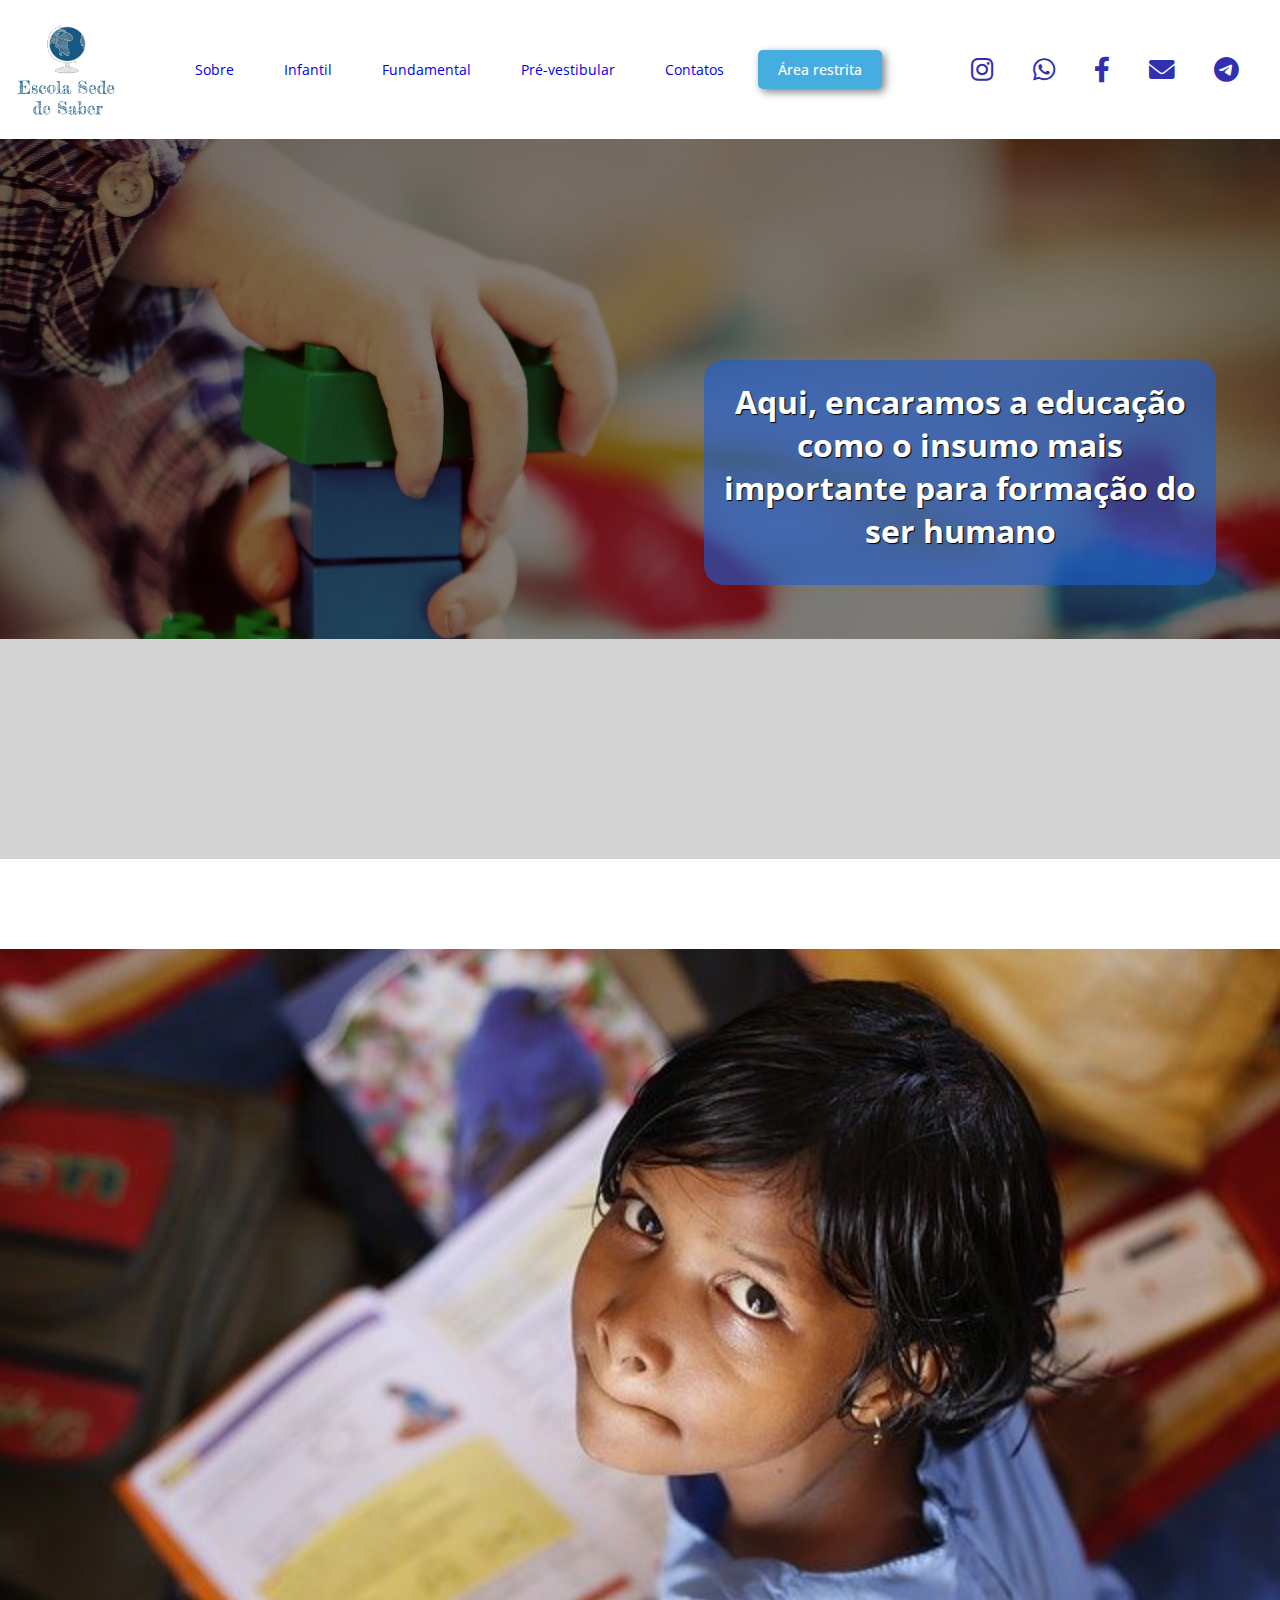
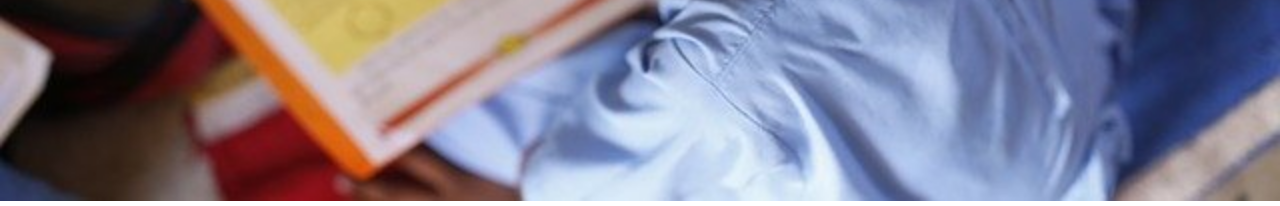
<file: index.html>
<!DOCTYPE html>
<html lang="pt-br">
<head>
    <meta charset="UTF-8">
    <meta http-equiv="X-UA-Compatible" content="IE=edge">
    <meta name="viewport" content="width=device-width, initial-scale=1.0">
    <title>Projeto Escola</title>
    <link rel="stylesheet" href="css/index.css">
    <link rel="stylesheet" href="css/login.css">
    <link rel="stylesheet" href="css/portais.css">
    <script src="js/index.js"></script>
    <script src="js/login.js"></script>
    <script src="js/portais.js"></script>
    <link rel="preconnect" href="https://fonts.googleapis.com">
    <link rel="preconnect" href="https://fonts.gstatic.com" crossorigin>
    <link rel="stylesheet" href="https://cdnjs.cloudflare.com/ajax/libs/font-awesome/6.0.0/css/all.min.css" integrity="sha512-9usAa10IRO0HhonpyAIVpjrylPvoDwiPUiKdWk5t3PyolY1cOd4DSE0Ga+ri4AuTroPR5aQvXU9xC6qOPnzFeg==" crossorigin="anonymous" referrerpolicy="no-referrer" />
    <link rel="stylesheet" href="https://cdnjs.cloudflare.com/ajax/libs/animate.css/4.1.1/animate.min.css"/>
    <link href="https://fonts.googleapis.com/css2?family=Love+Light&family=Open+Sans&family=Roboto:ital,wght@0,300;1,500&display=swap" rel="stylesheet">
</head>
<body>
    
    <!--Área do cabeçalho, menus e redes sociais-->
    <div class="cabecalho">
        <div class="logo">
            <img src="img/escolaLogo.png" width=250 alt="Logomarca da escola">
        </div>
        <nav class="menuPrincipal">
            <a href="#">Sobre</a>
            <a href="#">Infantil</a>
            <a href="#">Fundamental</a>
            <a href="#">Pré-vestibular</a>
            <a href="#">Contatos</a>
            <a href="login.html" target="_blanck" id="btnAreaRestrita">Área restrita</a>
        </nav>
        <div class="midias">
            <i class="fa-brands fa-instagram"></i>
            <i class="fa-brands fa-whatsapp"></i>
            <i class="fa-brands fa-facebook-f"></i>
            <i class="fa-solid fa-envelope"></i>
            <i class="fa-brands fa-telegram"></i>
        </div>
    </div>
    <!--Final do conteúdo do cabeçalho-->


    <!--Conteúdo da página (capa do site) principal-->
    <div class="paginaPrincipal">
        <img src="img/capaSite.jpg" alt="Capa do site">
        <div class="slogan animate__animated animate__fadeInLeft">
            <h1>Aqui, encaramos a educação como o insumo mais importante para formação do ser humano</h1>
        </div>
    </div>
    <!--Final do conteúdo da capa do site-->

    <div class="ensinoInfantil animate__animated animate__fadeInRight">
        <img src="img/aluna.jpg" alt="">
    </div>


    <!--Conteúdo do rodapé-->
    <div class="rodape">
        <h1></h1>
    </div>
    <!--Final do rodapé-->


</body>
</html>
</file>
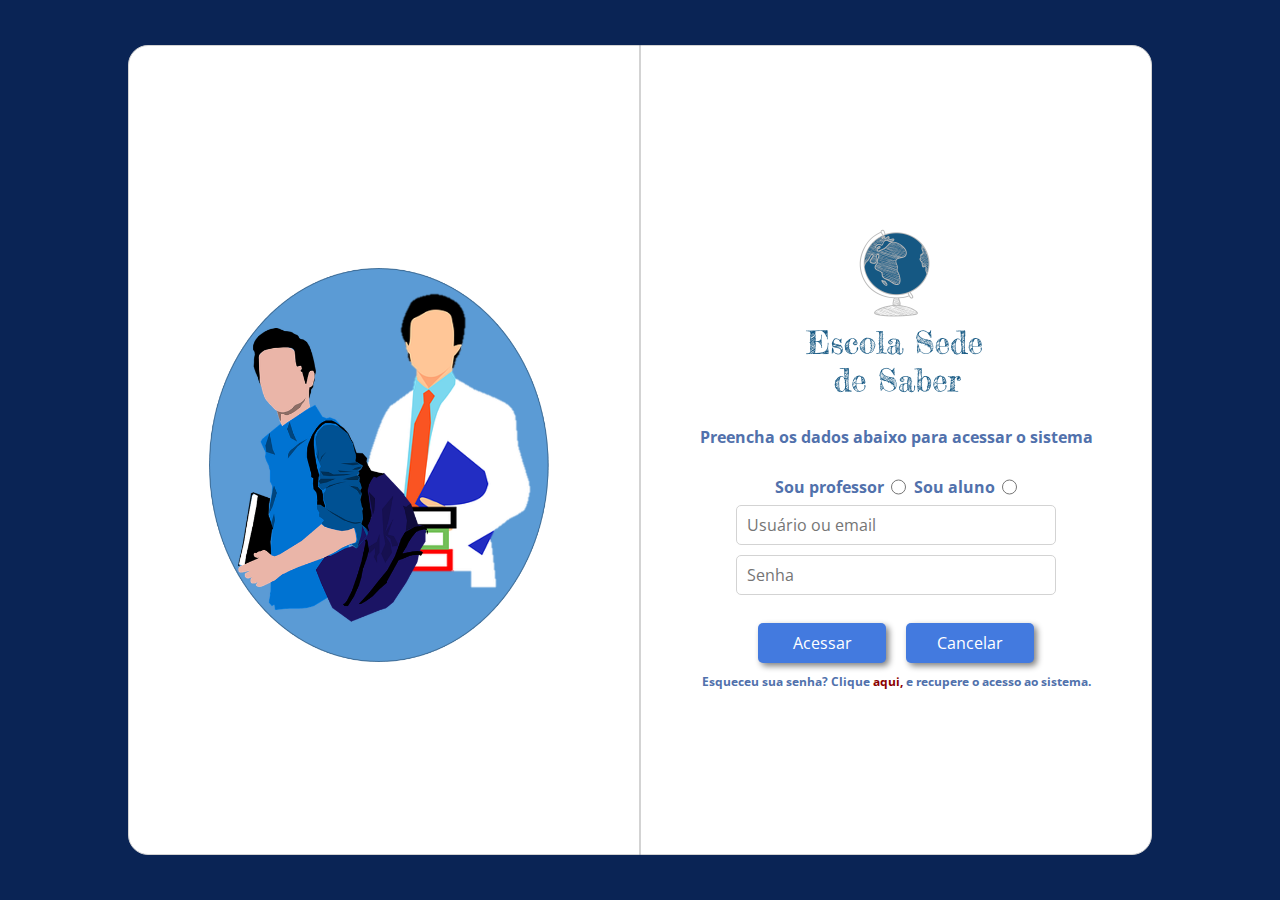
<file: login.html>
<!DOCTYPE html>
<html lang="pt-br">
<head>
    <meta charset="UTF-8">
    <meta http-equiv="X-UA-Compatible" content="IE=edge">
    <meta name="viewport" content="width=device-width, initial-scale=1.0">
    <title>Projeto Escolar - login do aluno</title>
    <link rel="stylesheet" href="css/index.css">
    <link rel="stylesheet" href="css/login.css">
    <link rel="stylesheet" href="css/portais.css">
    <script src="js/index.js"></script>
    <script src="js/login.js"></script>
    <script src="js/portais.js"></script>
    <link rel="preconnect" href="https://fonts.googleapis.com">
    <link rel="preconnect" href="https://fonts.gstatic.com" crossorigin>
    <link rel="stylesheet" href="https://cdnjs.cloudflare.com/ajax/libs/font-awesome/6.0.0/css/all.min.css" integrity="sha512-9usAa10IRO0HhonpyAIVpjrylPvoDwiPUiKdWk5t3PyolY1cOd4DSE0Ga+ri4AuTroPR5aQvXU9xC6qOPnzFeg==" crossorigin="anonymous" referrerpolicy="no-referrer" />
    <link rel="stylesheet" href="https://cdnjs.cloudflare.com/ajax/libs/animate.css/4.1.1/animate.min.css"/>
    <link href="https://fonts.googleapis.com/css2?family=Love+Light&family=Open+Sans&family=Roboto:ital,wght@0,300;1,500&display=swap" rel="stylesheet">
</head>
<body>
    

    <!--Conteúdo da área de login do sistema-->
    <div class="areaLogin animate__animated animate__fadeInLeftBig" id="areaLogin">
        <div class="imagemLogin">
            <img src="img/usuarios.png" width=350 alt="">
        </div>

        <div class="caixaLogin">
            <img src="img/escolaLogo.png" alt="Logotipo da escola">
            <h3>Preencha os dados abaixo para acessar o sistema</h3><br/>
            <div class="usuariosLogin">
                <h3> Sou professor </h3><input type="radio" style="width: 15px; box-shadow: none;" name="usuario" id="professor">
                <h3> Sou aluno </h3><input type="radio" style="width: 15px; box-shadow: none;" name="usuario" id="aluno">
            </div>    
            <input type="text" id="usuario" placeholder="Usuário ou email">
            <input type="password" id="senha" placeholder="Senha">
                <div class="botoesLogin">
                    <button onclick="logar()">Acessar</button>
                    <button type="reset" onclick="deslogar()">Cancelar</button>
                </div>
            <h6>Esqueceu sua senha? Clique <a href="">aqui,</a> e recupere o acesso ao sistema.</h6>
        </div>
    </div>
    <!--Final do conteúdo do login do sistema-->




</body>
</html>
</file>
<file: css/index.css>
*{
    margin: 0;
    padding: 0;
    font-family: 'Open Sans', sans-serif;
    font-size: 16px;
    box-sizing: border-box;
    text-decoration: none;
}
body{
    width: 100vw;
    min-height: 100vh;
}
.cabecalho{
    display: flex;
    align-items: center;
    justify-content: space-between;
    width: 100vw;
    height: min-content;
    background-color: white;
}
.logo{
    width: 10vw;
    height: min-content;
    margin: 2px; 
}
.logo img{
    width: 150px;
    padding-left: 10px;
}
.menuPrincipal{
    display: flex;
    align-items: center;
    justify-content: space-evenly;
    width: 58vw;
    height: 8vh;
    margin: 2px; 
}
.menuPrincipal a{
    font-size: 14px;
    padding: 10px 15px;
}
.menuPrincipal a:hover{
    background-color: rgb(75, 75, 202);
    border-radius: 5px;
    color: white;
    font-weight: 500;
    transition: all 0.3s;
}
#btnAreaRestrita{
    background-color: rgb(70, 173, 224);
    border-radius: 5px;
    color: white;
    font-weight: 500;
    padding: 10px 20px;
    box-shadow: 3px 3px 9px grey;
}
#btnAreaRestrita:active{
    transform: scale(0.8);
    transition: all 0.2s;
}
.midias{
    display: flex;
    align-items: center;
    justify-content: space-evenly;
    width: 27vw;
    height: 8vh;
    margin: 2px; 
}
.midias i{
    color: rgb(48, 48, 177);
    font-size: 1.6rem;
}
.midias i:hover{
    color:rgb(233, 42, 35);
    cursor: pointer;
    transform: scale(1.25);
    transition: all 0.2s;
}
.midias i:active{
    transform: scale(0.9);
}
.paginaPrincipal{
    width: 100vw;
    height: 80vh;
    background-color: lightgrey;
}
.paginaPrincipal img{
    width: 100%;
}
.slogan{
    position: absolute;
    width: 40vw;
    height: 25vh;
    top: 40vh;
    left: 55vw;
    padding: 20px;
    background-color: rgba(30, 93, 211, 0.61);
    border-radius: 20px;
    text-align: center;
}
.slogan h1{
    font-size: 2rem;
    text-shadow: 1px 1px 1px black;
    color: white;
}
.ensinoInfantil{
    width: 100vw;
    height: 70vh;
    margin-top: 10vh;
}
.ensinoInfantil img{
    width: 100%; 
}
.rodape{
    width: 100vw;
    height: 20vh;
    background-color: rgb(233, 221, 221);
}
</file>
<file: css/login.css>
*{
    margin: 0;
    padding: 0;
    box-sizing: border-box;
}
.areaLogin{
    position: absolute;
    top: 0;
    left: 0;
    display: flex;
    align-items: center;
    justify-content: center;
    width: 100vw;
    height: 100vh;
    background-color: rgb(10, 36, 85);
    z-index: 100;
}
.imagemLogin{
    display: flex;
    align-items: center;
    justify-content: center;
    flex-direction: row;
    border-top-left-radius: 20px;
    border-bottom-left-radius: 20px;
    width: 340px;
}
.usuariosLogin{
    display: flex;
    align-items: center;
    justify-content: space-evenly;
    flex-direction: row;
    flex-wrap: nowrap;
    width: 20vw;
    height: 25px;
}
.usuariosLogin h3{
    margin-top: 10px;
}
.caixaLogin{
    border-top-right-radius: 20px;
    border-bottom-right-radius: 20px;
}
.imagemLogin, .caixaLogin{
    display: flex;
    align-items: center;
    justify-content: center;
    flex-direction: column;
    width: 40vw;
    height: 90vh;
    background-color: white;
    border: 1px solid lightgrey;
}
.caixaLogin h3{
    color:rgb(81, 113, 172);
}
.caixaLogin img{
    margin-bottom: 15px;
}
.caixaLogin input{
    margin-top: 10px;
    width: 25vw;
    height: 40px;
    padding-left: 10px;
    border: 1px solid lightgrey;
    border-radius: 5px;
    outline: 0;
}
.caixaLogin input:focus{
    background-color: rgba(217, 223, 236, 0.753);
    box-shadow: 3px 3px 6px grey;
    transform: scale(1.1);
    transition: all 0.4s;
}
.caixaLogin button{
    width: 10vw;
    height: 40px;
    border: none;
    border-radius: 5px;
    box-shadow: 3px 3px 6px grey;
    background-color: rgb(67, 122, 223);
    cursor: po;
    color: white;
    margin: 10px;
}
.botoesLogin{
    display: flex;
    align-items: center;
    justify-content:center;
    width: 25vw;
    margin-top: 2vh;
}
.botoesLogin button a{
    color: white;
    text-decoration: none;
}
button:hover{
    background-color: rgb(28, 83, 185);
    cursor: pointer;
}
button:active{
    transform: scale(0.9);
}
h6{
    color:rgb(81, 113, 172);
    font-size: 0.75rem;
}
.caixaLogin a{
    color:darkred;
    font-size: 12px;
}
</file>
<file: css/portais.css>
*{
    margin: 0;
    padding: 0;
    box-sizing: border-box;
}
h2{
    display: flex;
    align-self: center;
    justify-self: center;
    font-size: 1.5rem; 
    color:rgb(82, 157, 228); 
    text-align: center;
    text-transform: uppercase;
    margin-bottom: 20px;
}
.logo{
    display: flex;
    align-items: center;
    justify-content: space-between;
    width: 10vw;
    height: 15vh;
}
.logo i{
    cursor: pointer;
}
.logo img{
    width: 120px;
}
.containerCadastro{
    position: absolute;
    top: 0;
    left: 0;
    width: 100vw;
    min-height: 100vh;
    background-color: white;
    box-shadow: 3px 3px 9px lightgrey;
    z-index: 110;
}
.cabecalhoCadastro{
    display: flex;
    align-items: center;
    justify-content: space-evenly;
    width: 100vw;
    height: 20vh;
    box-shadow: 3px 3px 6px lightgrey;
}
.tituloCadastro{
    display: flex;
    align-items: center;
    justify-content: center;
    width: 80vw;
    height: 45px;

}
.tituloCadastro h1{
    font-size: 2rem;
    color: rgb(82, 157, 228);
    text-align: left;
}
i{
    cursor: pointer;
    font-size: 24px;
    color:rgb(82, 157, 228);
}
.tituloCadastro a{
    font-size: 16px;
    color:rgb(82, 157, 228);
}
.opcoesAcesso{
    display: flex;
    align-items: center;
    justify-content: center;
    width: 70vw;
    min-height: 40vh;
    margin-top: 2vh;
    margin-left: auto;
    margin-right: auto;
    padding: 10px;
}
.opcoesAcesso h3{
    margin-bottom: 20px;
}
.portal{
    cursor: pointer;
    display: flex;
    align-items: center;
    justify-content: center;
    flex-direction: column;
    width: 30vw;
    height: 39vh;
    border: 1px solid lightgrey;
    border-radius: 10px;
    box-shadow: 3px 6px 12px lightgrey;
    margin: 10px;
}
.portal:hover{
    box-shadow: 5px 5px 15px cornflowerblue;
    transform: scale(1.2);
}
.portal:active{
    transform: scale(0.9);
}   
.portalAluno{
    position: absolute;
    background-color: rgb(167, 193, 240);
    border: 1px solid lightgrey;
    border-radius: 10px;
    box-shadow: 3px 3px 9px lightgrey;
    display: flex;
    align-items: flex-start;
    justify-content: left;
    flex-direction: row;
    width: 60vw;
    height: fit-content;
    top: 21vh;
    left: 20vw;
    padding: 10px;
    padding-left: 40px;
    visibility: hidden;
    transition: all 0.5s;
}
.menu{
    display: flex;
    align-items: center;
    justify-content: center;
    width: 29vw;
    height: 40px;
}
.submenu{
    display: flex;
    align-items: center;
    justify-content: left;
    flex-direction: column;
    width: 150px;
    height: 200px;
    border: 1px solid grey;
}
.submenu a{
    text-align: left;
}
.caixa1{
    width: 40vw;
    min-height: 20vh;
    border: 1px solid lightgrey;
    border-radius: 10px;
    padding: 10px;
}
.caixa1 h3{
    color:rgb(66, 113, 214);
    font-size: 0.9rem;
    margin-bottom: 5px;
}
.caixa1 input{
    border: 1px solid lightgrey;
    border-radius: 5px;
    width: 95%;
    height: 40px;
    margin-bottom: 10px;
    outline: 0;
    padding: 5px;
}
.nivel{
    display: flex;
    align-items: center;
    justify-content: left;
}
label{
    color:rgb(66, 113, 214);
}
.nivel input[type=radio]{
    width: 16px;
    margin: 2px 10px 0 10px;
}
.celulares{
    display: flex;
    align-items: center;
    justify-content: center;
    width: 95%;
}
.celular, .fixo{
    width: 20vw;
}
textarea{
    width: 95%;
    height: 15vh;
    border: 1px solid lightgrey;
    border-radius: 5px;
    color:rgb(82, 157, 228);
    outline: 0;
    padding-left: 10px;
    padding-top: 10px;
}
.caixa2{
    width: 15vw;
    min-height: 45vh;
    border: 1px solid lightgrey;
    border-radius: 5px;
    margin-left: 10px;
}
.caixa2 h3{
    margin: 10px 0 10px 5px;
    margin-left: 10px;
    padding-left: 5px;
    color: rgb(66, 113, 214);
}
.caixa2 input{
    margin-left: 10px;
    margin-bottom: 10px;
    width: 92%;
    height: 40px;
    border-radius: 5px;
    border: 1px solid lightgrey;
    outline: 0;
}
.foto{
    width: 120px;
    height: 120px;
    border-radius: 50%;
    background-color: lightgrey;
    margin-top: 20px;
    margin-left: auto;
    margin-right: auto;
}
.botoesPortalAluno button, .botoesPortalProfessor button, .botoesPortalCoordenacao button{
    width: 100px;
    height: 35px;
    border: 1px solid grey;
    border-radius: 5px;
}
.botoes{
    display: flex;
    align-items: center;
    justify-content: center;
    width: 15vw;
}
.botoes button{
    width: 100px;
    height: 40px;
    margin-right: 5px;
    border: 1px solid rgb(212, 200, 200);
    border-radius: 5px;
    color: rgb(66, 113, 214);
}
button:hover{
    color: white;
}
.portalProfessor{
    position: absolute;
    background-color: white;
    border: 1px solid lightgrey;
    border-radius: 10px;
    box-shadow: 3px 3px 9px lightgrey;
    display: flex;
    align-items: flex-start;
    justify-content: left;
    flex-direction: row;
    width: 60vw;
    height: fit-content;
    top: 21vh;
    left: 20vw;
    padding: 10px;
    padding-left: 40px;
    visibility: hidden;
    transition: all 0.5s;
}
.caixa1Professor button{
    width: 10vw;
    height: 40px;
    padding: 5px;
    color: white;
    border: 1px solid rgb(23, 78, 180);
    border-radius: 5px;
    background-color: rgb(23, 78, 180);
}
.caixa1Professor input{
    border-radius: 5px;
    border: 1px solid lightgrey;
    color: rgb(82, 157, 228);
    width: 55vw;
    height: 40px;
    outline: 0;   
    padding: 10px;
}
.caixa1Professor h3{
    margin: 10px 0 15px 0;
}
.portalProfessor input[type=radio]{
    width: 14px;
}
.disciplina{
    display: flex;
    align-items: center;
    justify-content: space-around;
    width: 55vw;
    padding-right: 5px;
    border-radius: 5px;
    border: 1px solid lightgrey;
    margin-top: 20px;
}
.celularesProfessor{
    display: flex;
    align-items: center;
    justify-content: space-around;
    width: 55vw;
    margin: 0;
}
.celularesProfessor input{
    width: 25vw;
}
.portalCoordenacao{
    position: absolute;
    background-color: white;
    border: 1px solid lightgrey;
    border-radius: 10px;
    box-shadow: 3px 3px 9px lightgrey;
    display: flex;
    align-items: flex-start;
    justify-content: left;
    flex-direction: row;
    width: 60vw;
    height: fit-content;
    top: 21vh;
    left: 20vw;
    padding: 10px;
    padding-left: 40px;
    visibility: hidden;
    transition: all 0.5s;
}
.notas{
    position: absolute;
    display: flex;
    align-items: center;
    justify-content: space-between;
    top: 20vh;
    left: 25vw;
    right: auto;
    min-width: 45vw;
    height: 55vh;
    background-color: rgb(167, 193, 240);
    border-radius: 10px;
    border: 1px solid grey;
    z-index: 500;
    visibility: hidden;
}
.caixaFoto{
    display: flex;
    align-items: flex-start;
    justify-content: center;
    flex-direction: column;
    flex-wrap: nowrap;
    width: 150px;
    height: 150px;
    border-radius: 5px;
    border: 1px solid grey;
    margin: 5px auto;
}
.caixaFoto h3{
    width: 150px;
    text-align: center;
    margin-top: 10px;
}
.foto{
    width: 120px;
    height: 120px;
    background-color: lightgrey;
    border-radius: 50%;
}
.un{
    display: flex;
    align-items: center;
    justify-content: space-evenly;
    flex-direction: column;
    width: 12vw;
    background-color: cornflowerblue;
    border-radius: 10px;
    border: 1px solid lightgrey;
    padding: 10px;
    margin: 10px;
}
.un input{
    width: 10vw;
    height: 35px;
    border: 1px solid lightgrey;
    border-radius: 5px;
    padding: 10px;
    text-align: center;
    font-size: 1.3rem;
    color: rgb(84, 124, 199);
    outline: 0;
}
#media1, #media2, #media3, #media4{
    height: 80px;
    color: rgb(13, 49, 116);
    font-size: 2rem;
}
.un h3{
    padding: 10px;
    margin-left: 10px;
    color: white;
}
</file>
